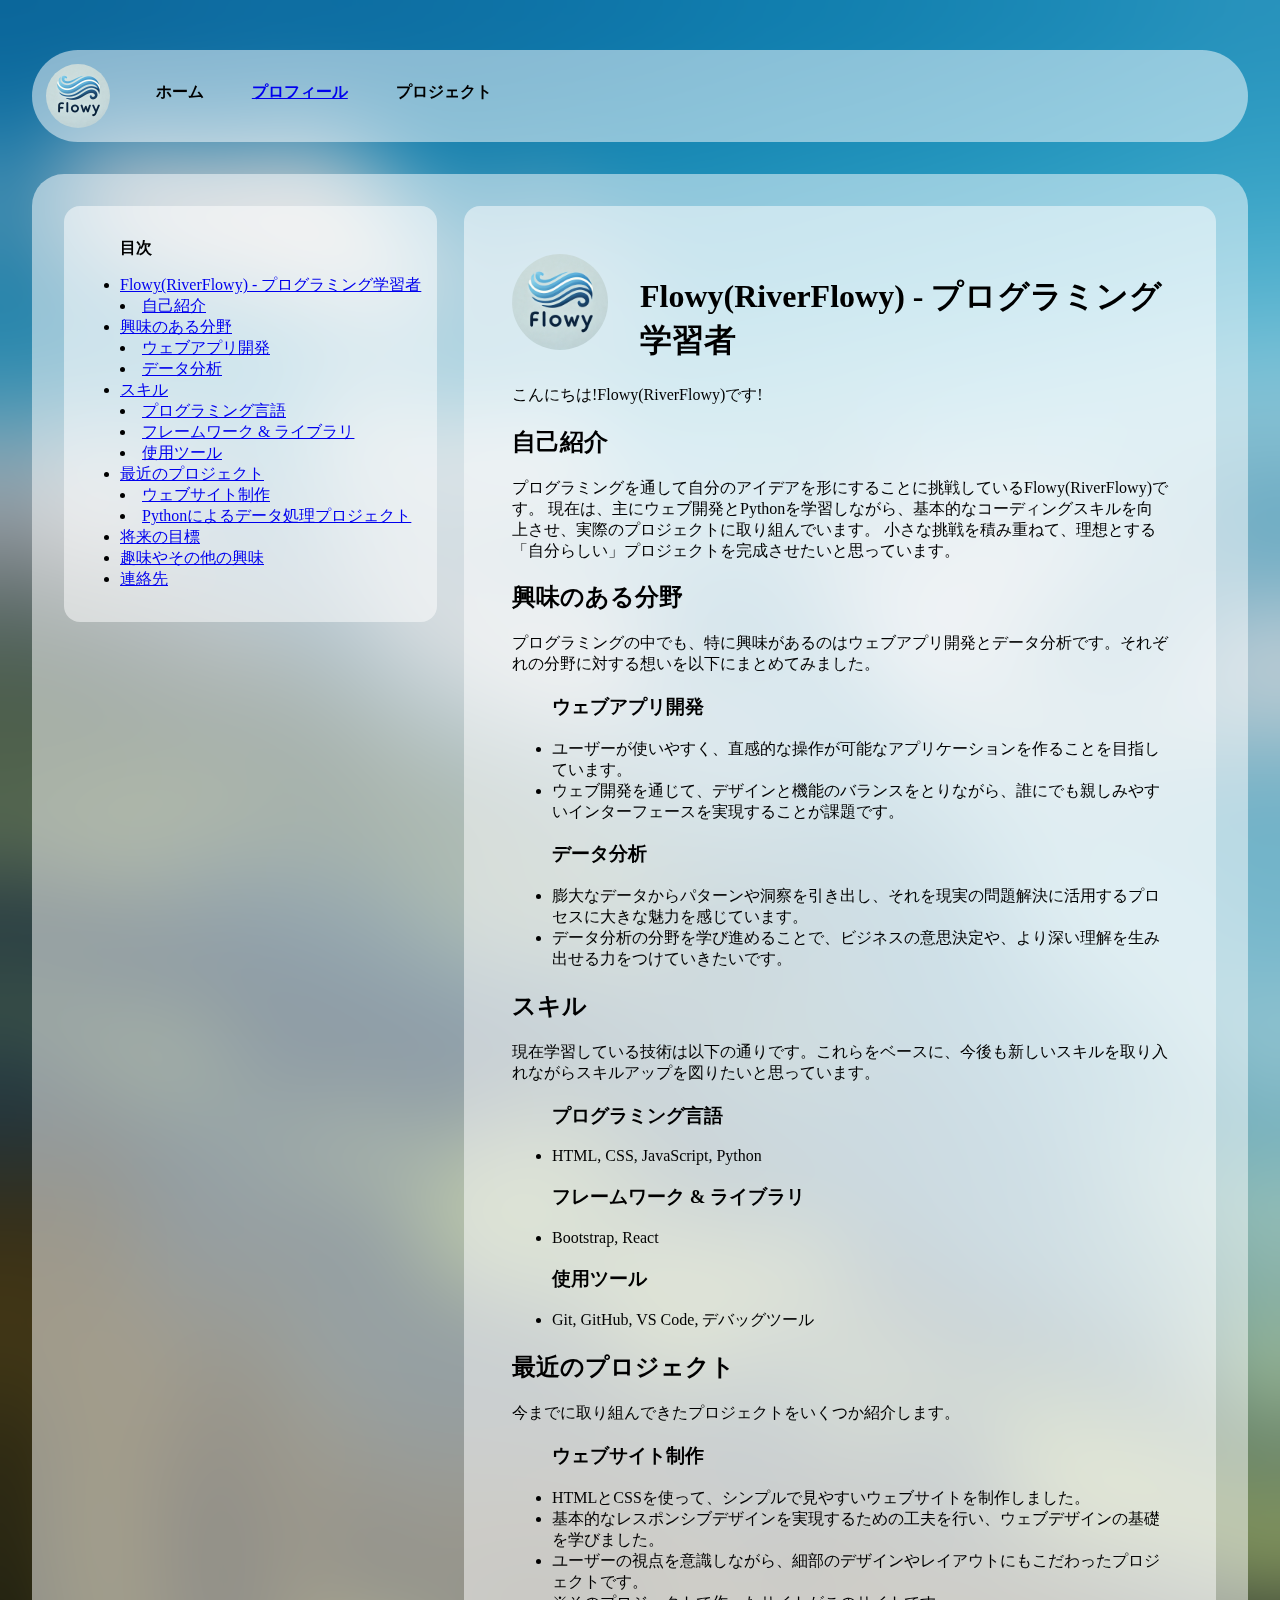
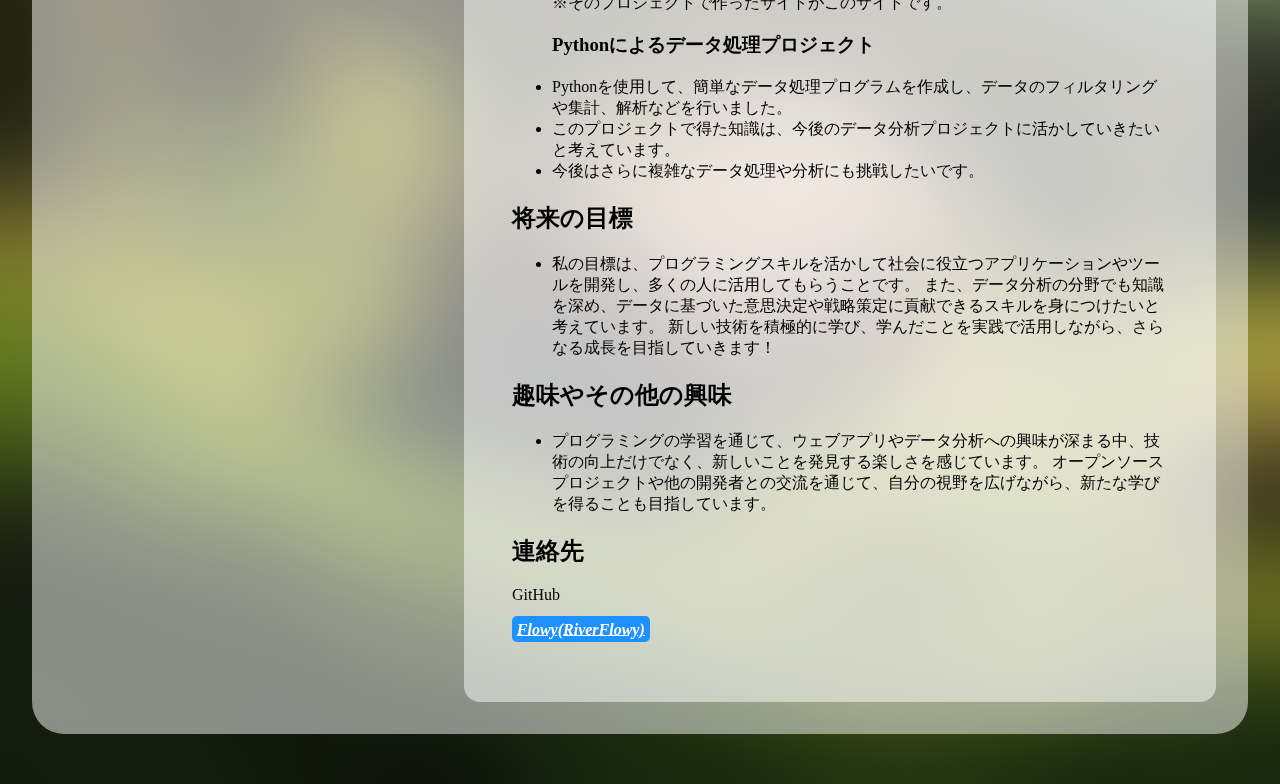
<file: index.html>
<doctype html>
    <html lang="ja">
        <head>
            <title>Flowy profile</title>
            <meta charset="UTF-8">
            <meta name="discription" content="RiverFlowyのプロフィールサイトです。">
            <meta name="author" content="Flowy(RiverFlowy)">
            <meta name="keywords" content="Flowy's profile,River Flowy">
            <base href="https://riverflowy.github.io/profile/">
            <link rel="icon" href="logo.png" sizes="16x16" type="image/png">
            <link rel="stylesheet" href="lighttheme_style.css">
            <script src="script.js"></script>
        </head>
        <body>
            <br>
            <div class="menubar">
                <img id="img1" src="logo.png" alt="Flowy Logo" style="max-width: 4em; height: 4em;">
                <p class="p1">ホーム</p>
                <p class="p1"><a href="https://riverflowy.github.io/profile/index.html">プロフィール</a></p>
                <p class="p1">プロジェクト</p>
            </div>
            <article id="article">
                <nav id="nav">
                    <ul>
                        <p><strong>目次</strong></p>
                        <li style="list-style-position: outside;"><a href="#h1-1">Flowy(RiverFlowy) - プログラミング学習者</a></li>
                        <li style="list-style-position: inside ;"><a href="#h2-1">自己紹介</a></li>
                        <li style="list-style-position: outside;"><a href="#h2-2">興味のある分野</a></li>
                        <li style="list-style-position: inside ;"><a href="#h3-1">ウェブアプリ開発</a></li>
                        <li style="list-style-position: inside ;"><a href="#h3-2">データ分析</a></li>
                        <li style="list-style-position: outside;"><a href="#h2-3">スキル</a></li>
                        <li style="list-style-position: inside ;"><a href="#h3-3">プログラミング言語</a></li>
                        <li style="list-style-position: inside ;"><a href="#h3-4">フレームワーク & ライブラリ</a></li>
                        <li style="list-style-position: inside ;"><a href="#h3-5">使用ツール</a></li>
                        <li style="list-style-position: outside;"><a href="#h2-4">最近のプロジェクト</a></li>
                        <li style="list-style-position: inside ;"><a href="#h3-6">ウェブサイト制作</a></li>
                        <li style="list-style-position: inside ;"><a href="#h3-7">Pythonによるデータ処理プロジェクト</a></li>
                        <li style="list-style-position: outside;"><a href="#h2-5">将来の目標</a></li>
                        <li style="list-style-position: outside;"><a href="#h2-6">趣味やその他の興味</a></li>
                        <li style="list-style-position: outside;"><a href="#h2-7">連絡先</a></li>
                    </ul>
                </nav>
                <main id="main">
                    <img src="logo.png" alt="Flowy Logo" style="max-width: 6em; height: 6em; float: left;margin-right: 2em;border-radius: 50%">
                    <header><h1 id="h1-1">Flowy(RiverFlowy) - プログラミング学習者</h1></header>
                    <p>こんにちは!Flowy(RiverFlowy)です!</p>
                    <h2 id="h2-1">自己紹介</h2>
                    <p>
                    プログラミングを通して自分のアイデアを形にすることに挑戦しているFlowy(RiverFlowy)です。
                    現在は、主にウェブ開発とPythonを学習しながら、基本的なコーディングスキルを向上させ、実際のプロジェクトに取り組んでいます。
                    小さな挑戦を積み重ねて、理想とする「自分らしい」プロジェクトを完成させたいと思っています。
                    </p>
                    <h2 id="h2-2">興味のある分野</h2>
                    <p>プログラミングの中でも、特に興味があるのはウェブアプリ開発とデータ分析です。それぞれの分野に対する想いを以下にまとめてみました。</p>
                    <ul>
                    <h3 id="h3-1">ウェブアプリ開発</h3>
                    <li>ユーザーが使いやすく、直感的な操作が可能なアプリケーションを作ることを目指しています。
                    <li>ウェブ開発を通じて、デザインと機能のバランスをとりながら、誰にでも親しみやすいインターフェースを実現することが課題です。
                    <h3 id="h3-2">データ分析</h3>
                    <li>膨大なデータからパターンや洞察を引き出し、それを現実の問題解決に活用するプロセスに大きな魅力を感じています。
                    <li>データ分析の分野を学び進めることで、ビジネスの意思決定や、より深い理解を生み出せる力をつけていきたいです。
                    </ul>
                    <h2 id="h2-3">スキル</h2>
                    <p>現在学習している技術は以下の通りです。これらをベースに、今後も新しいスキルを取り入れながらスキルアップを図りたいと思っています。</p>
                    <ul>
                    <h3 id="h3-3">プログラミング言語</h3>
                    <li>HTML, CSS, JavaScript, Python
                    <h3 id="h3-4">フレームワーク & ライブラリ</h3>
                    <li>Bootstrap, React
                    <h3 id="h3-5">使用ツール</h3>
                    <li>Git, GitHub, VS Code, デバッグツール
                    </ul>
                    <h2 id="h2-4">最近のプロジェクト</h2>
                    今までに取り組んできたプロジェクトをいくつか紹介します。
                     <ul>
                    <h3 id="h3-6">ウェブサイト制作</h3>
                    <p>
                        <li>HTMLとCSSを使って、シンプルで見やすいウェブサイトを制作しました。
                        <li>基本的なレスポンシブデザインを実現するための工夫を行い、ウェブデザインの基礎を学びました。
                        <li>ユーザーの視点を意識しながら、細部のデザインやレイアウトにもこだわったプロジェクトです。<br>
                        ※そのプロジェクトで作ったサイトがこのサイトです。
                    </p>
                    <h3 id="h3-7">Pythonによるデータ処理プロジェクト</h3>
                    <p>
                        <li>Pythonを使用して、簡単なデータ処理プログラムを作成し、データのフィルタリングや集計、解析などを行いました。
                        <li>このプロジェクトで得た知識は、今後のデータ分析プロジェクトに活かしていきたいと考えています。
                        <li>今後はさらに複雑なデータ処理や分析にも挑戦したいです。
                    </p>
                    </ul>
                    <h2 id="h2-5">将来の目標</h2>
                    <ul>
                    <li>私の目標は、プログラミングスキルを活かして社会に役立つアプリケーションやツールを開発し、多くの人に活用してもらうことです。
                        また、データ分析の分野でも知識を深め、データに基づいた意思決定や戦略策定に貢献できるスキルを身につけたいと考えています。
                        新しい技術を積極的に学び、学んだことを実践で活用しながら、さらなる成長を目指していきます！
                    </ul>
                    <h2 id="h2-6">趣味やその他の興味</h2>
                    <ul>
                    <li>プログラミングの学習を通じて、ウェブアプリやデータ分析への興味が深まる中、技術の向上だけでなく、新しいことを発見する楽しさを感じています。
                        オープンソースプロジェクトや他の開発者との交流を通じて、自分の視野を広げながら、新たな学びを得ることも目指しています。
                    </ul>
                    <h2 id="h2-7">連絡先</h2>
                    <p>GitHub<address><a href="https://github.com/RiverFlowy/" id="a"><strong>Flowy(RiverFlowy)</strong></a></p>
                </main>
            </article>
            <br>
            </body>
            <style>
            body {
                margin: 0;
                font-family: 'Yu Gothic',serif;
                font-size: medium;
                font-weight: normal;
                color: black;
                background-color: white;
                background-image: url(lighttheme.png);
                background-size:cover;
                backdrop-filter: blur(50px);
            }

            .p1 {
                font: 4em;
                font-weight: bolder;
                padding: 0.5em;
                text-align: center;
                text-indent: 2em;
                float: left
            }
            #img1 {
                text-indent: 1em;
                margin: 0.37em;
                float: left;
                border-radius: 50%
            }

            #a {
                margin: 0;
                padding: 0.3em;
                color: white;
                background-color: dodgerblue;
                border-radius: 5px;
            }
            .menubar {
                margin: 2em;
                padding: 0.5em;
                cursor: pointer;
                display: block;
                color: black;
                background-color: hsla(0, 0%, 100%, 0.5);
                overflow: hidden;
                border-radius: 10em;
            }
            #article {
                margin: 2em;
                padding: 1em;
                background-color: hsla(0, 0%, 100%, 0.5);
                border-radius: 2em;
            }
            #main {
                margin: 1em;
                margin-left: 26em;
                padding: 3em;
                background-color: hsla(0, 0%, 100%, 0.5);
                border-radius: 1em;
            }
            #nav {
                position: sticky;
                top: 12.9em;
                left: 4em;
                margin: 1em;
                padding: 1em;
                background-color: hsla(0, 0%, 100%, 0.5);
                border-radius: 1em;
                float: left;
                clear: left;
            }
            </style>
    </html>
    <!--- あくまで、プログラミング学習用のために作られたサイトです。--->
</file>
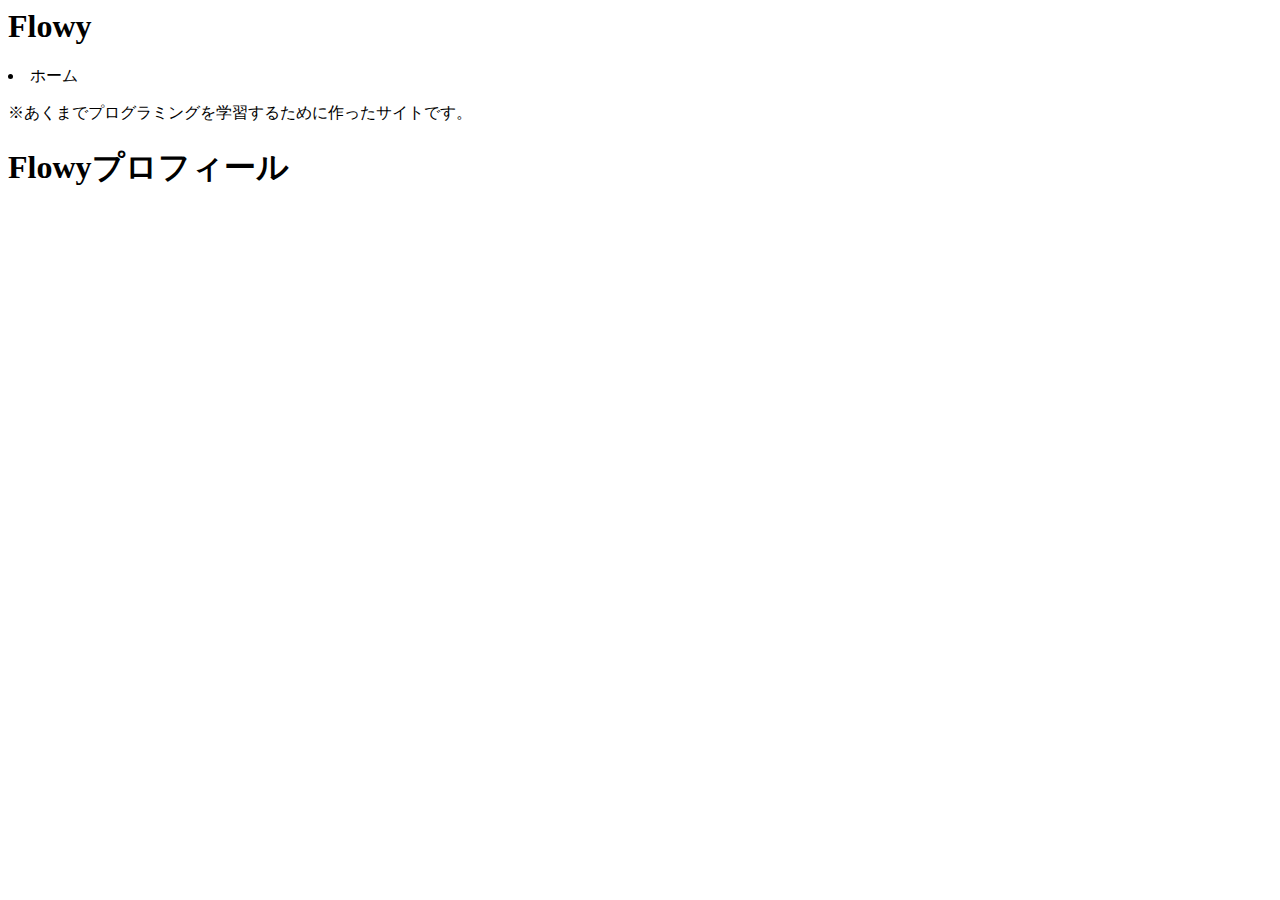
<file: Docs/index.html>
<doctype html>
    <html lang="ja">
        <head>
            <title>Flowy profile</title>
            <meta charset="UTF-8">
            <meta name="discription" content="RiverFlowyのプロフィールサイトです。">
            <meta name="author" content="Flow(RiverFlowy)">
            <meta name="keywords" content="Flowy's profile,River Flowy">
            <base href="https://riverflowy.github.io/profile/index.html">
        </head>
        <body>
            <header>
                <h1>Flowy</h1>
                <nav>
                    <li>ホーム</li>
                </nav>
                <p>※あくまでプログラミングを学習するために作ったサイトです。</p>
            </header>
            <article>
            <h1>Flowyプロフィール</h1>
            </article>
            <aside>

            </aside>
        </body>
    </html>
    <!--- あくまで、プログラミング学習用のために作られたサイトです。　--->
</file>
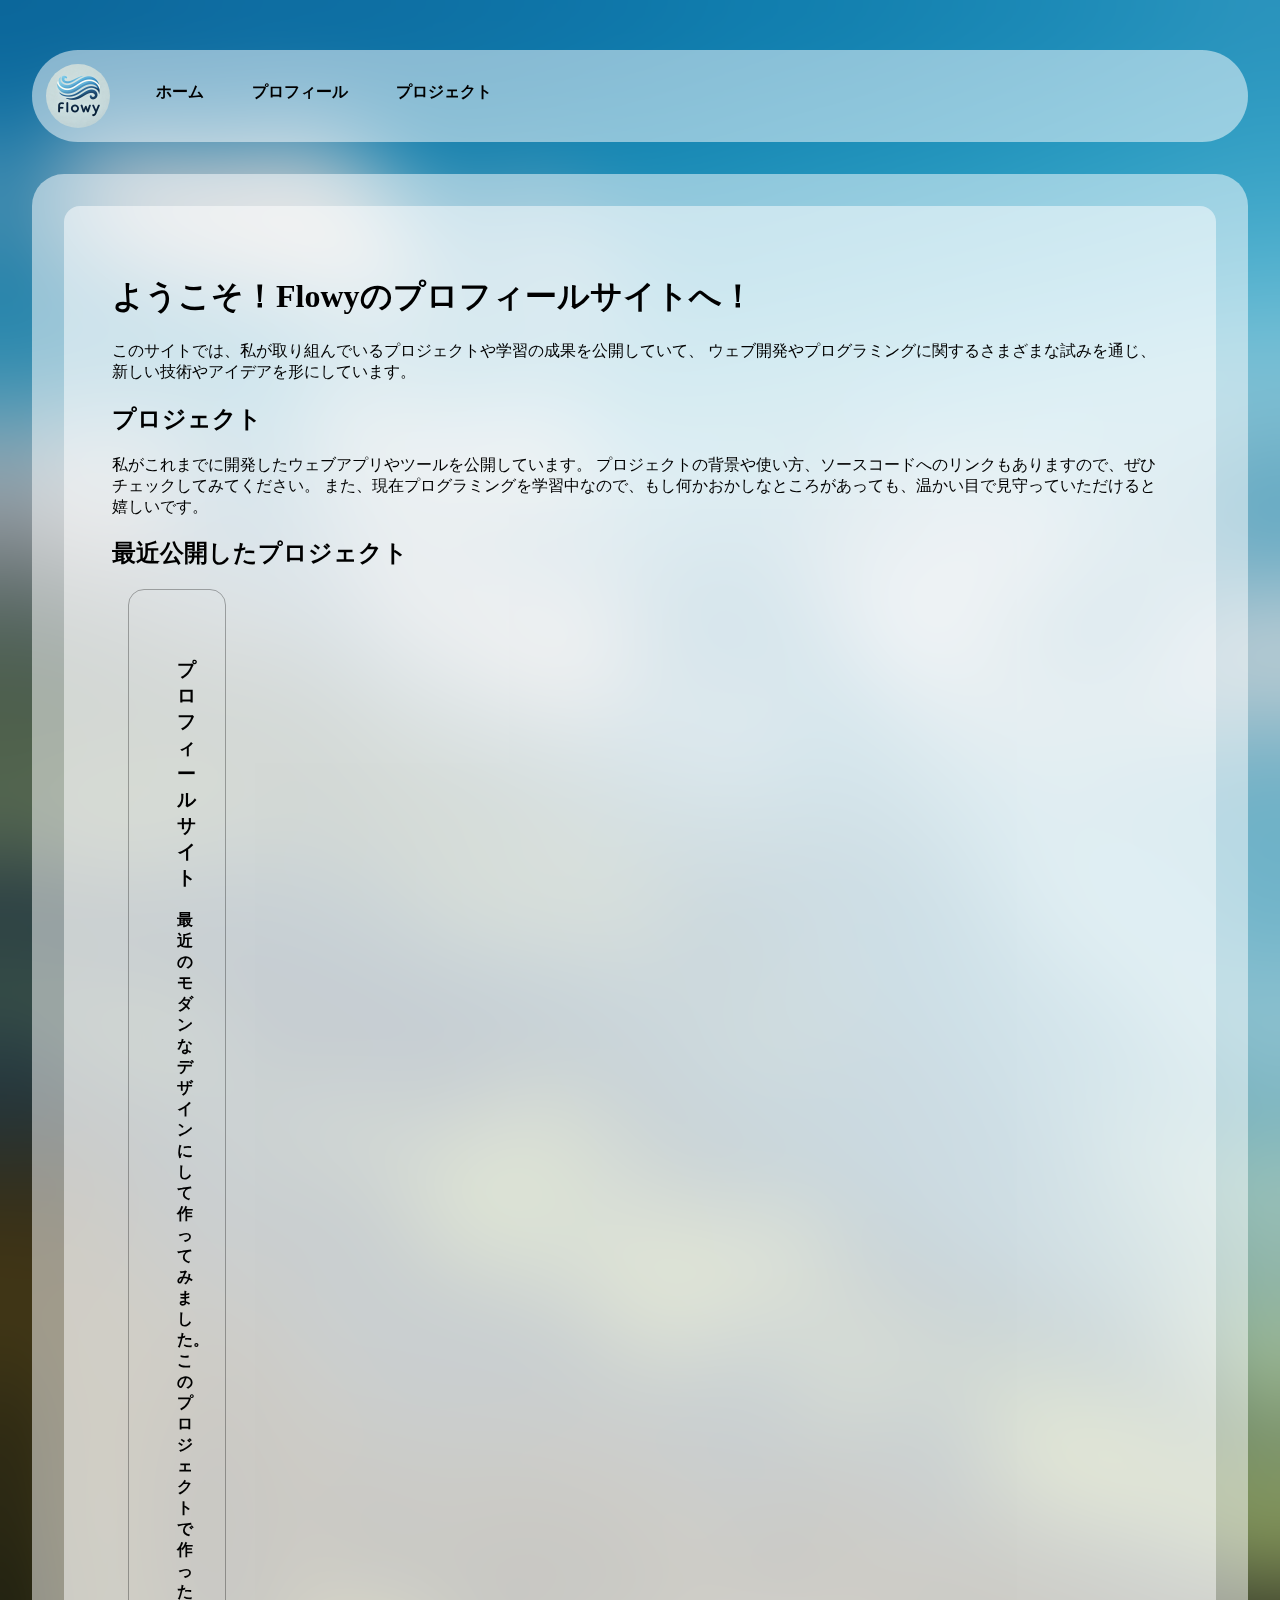
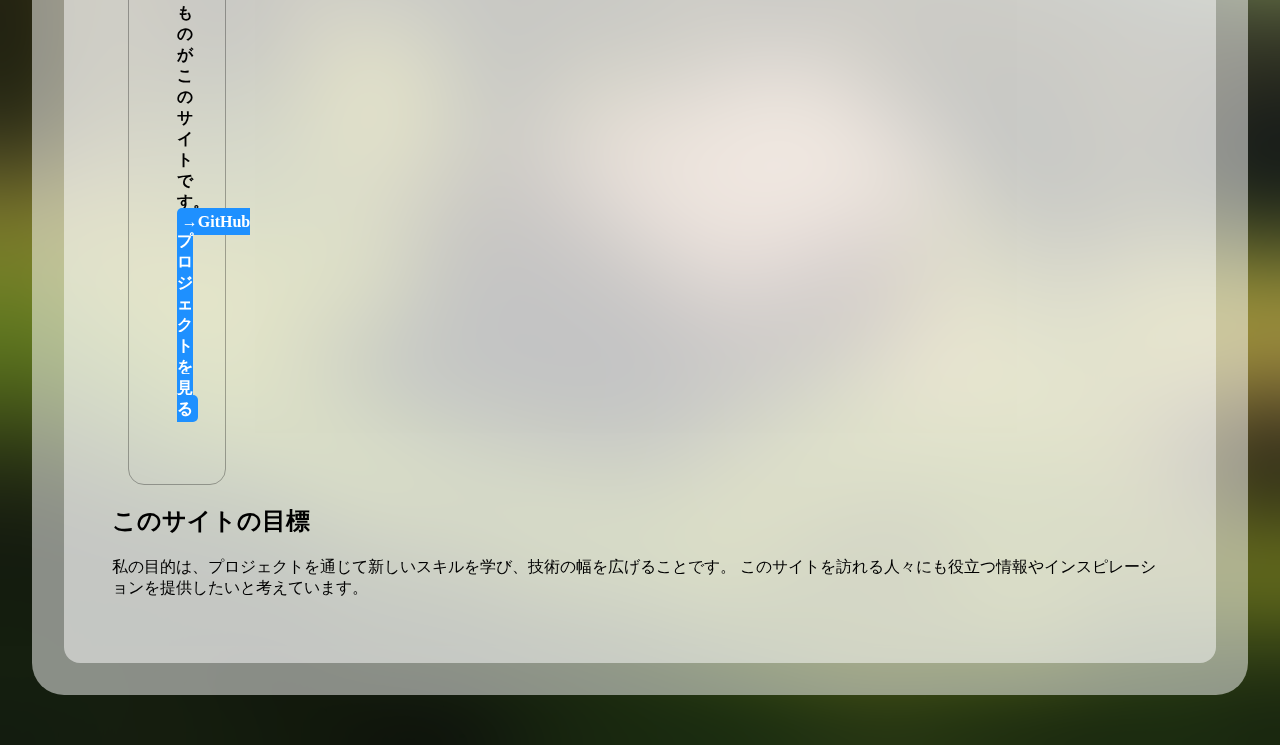
<file: home.html>
<DOCTYPE html>
    <html lang="ja">
        <head>
            <title>Flowy profile</title>
            <meta charset="UTF-8">
            <meta name="discription" content="RiverFlowyのプロフィールサイトです。">
            <meta name="author" content="Flowy(RiverFlowy)">
            <meta name="keywords" content="Flowy's profile,River Flowy">
            <base href="https://riverflowy.github.io/profile/home.html">
            <link rel="icon" href="logo.png" sizes="16x16" type="image/png">
            <link rel="stylesheet" href="lighttheme_style.css">
            <!-- <script src="script.js"> -->
        </head>
        <body>
            <br>
            <div class="menubar">
                <img id="img1" src="logo.png" alt="Flowy Logo" style="max-width: 4em; height: 4em;">
                <p class="p1"><a href="home.html">ホーム</a></p>
                <p class="p1"><a href="profile.html">プロフィール</a></p>
                <p class="p1"><a href="project.html">プロジェクト</a></p>
            </div>
            <article id="article">
                <main id="main">
                    <header><h1>ようこそ！Flowyのプロフィールサイトへ！</h1></header>
                    <p>
                        このサイトでは、私が取り組んでいるプロジェクトや学習の成果を公開していて、
                        ウェブ開発やプログラミングに関するさまざまな試みを通じ、新しい技術やアイデアを形にしています。
                    </p>
                    <h2>プロジェクト</h2>
                    <p>
                        私がこれまでに開発したウェブアプリやツールを公開しています。
                        プロジェクトの背景や使い方、ソースコードへのリンクもありますので、ぜひチェックしてみてください。
                        また、現在プログラミングを学習中なので、もし何かおかしなところがあっても、温かい目で見守っていただけると嬉しいです。
                    </p>
                    <h2>最近公開したプロジェクト</h2>
                    <div id="div1">
                    <h3>プロフィールサイト</h3>
                    <p>
                        <strong>
                            最近のモダンなデザインにして作ってみました。
                            <br>このプロジェクトで作ったものがこのサイトです。
                            <br><a id="a1" href="https://github.com/RiverFlowy/profile/">→GitHubプロジェクトを見る</a>
                        </strong>
                    </p>
                    </div>
                    <h2>このサイトの目標</h2>
                    <p>
                        私の目的は、プロジェクトを通じて新しいスキルを学び、技術の幅を広げることです。
                        このサイトを訪れる人々にも役立つ情報やインスピレーションを提供したいと考えています。
                    </p>
                </main>
            </article>
            <br>
            </body>
            <style>
            body {
                margin: 0;
                font-family: 'Yu Gothic',serif;
                font-size: medium;
                font-weight: normal;
                color: black;
                background-color: white;
                background-image: url(lighttheme.png);
                background-size:cover;
                backdrop-filter: blur(50px);
            }

            .p1 {
                font: 4em;
                font-weight: bolder;
                padding: 0.5em;
                text-align: center;
                text-indent: 2em;
                float: left
            }
            #img1 {
                text-indent: 1em;
                margin: 0.37em;
                float: left;
                border-radius: 50%
            }

            #a1 {
                margin: 0;
                padding: 0.3em;
                color: white;
                background-color: dodgerblue;
                border-radius: 5px;
            }
            .menubar {
                margin: 2em;
                padding: 0.5em;
                display: block;
                color: black;
                background-color: hsla(0, 0%, 100%, 0.5);
                overflow: hidden;
                border-radius: 10em;
            }
            #article {
                margin: 2em;
                padding: 1em;
                background-color: hsla(0, 0%, 100%, 0.5);
                border-radius: 2em;
            }
            #main {
                margin: 1em;
                padding: 3em;
                background-color: hsla(0, 0%, 100%, 0.5);
                border-radius: 1em;
            }
            #div1 {
                margin: 1em;
                margin-right: 80em;
                padding: 3em;
                border-radius: 1em;
                border-style: solid;
                border-width: 0.1em;
                border-color: rgba(0, 0, 0, 0.3);
            }
            a {
                color: black;
                text-decoration: none;
            }
            a:hover {
                text-decoration: underline;
            }
            </style>
    </html>
    <!--- あくまで、プログラミング学習用のために作られたサイトです。--->
</file>
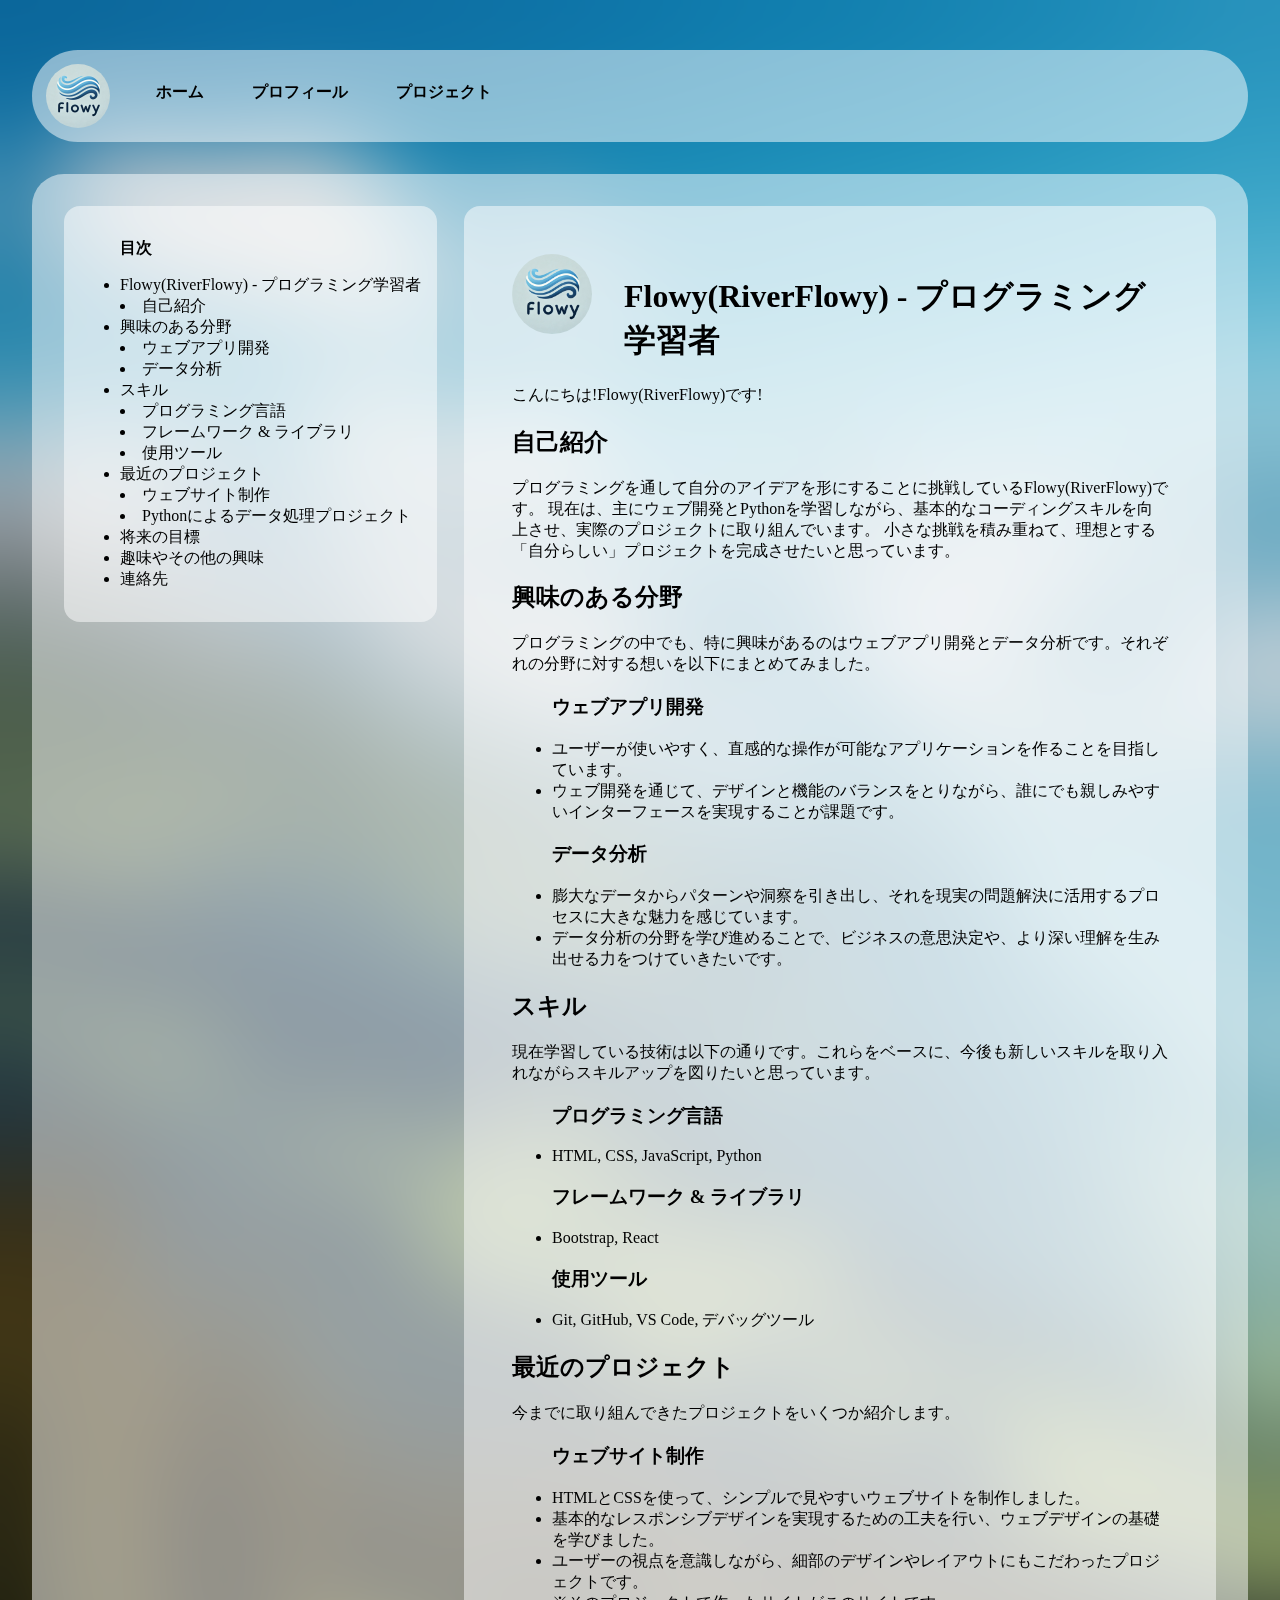
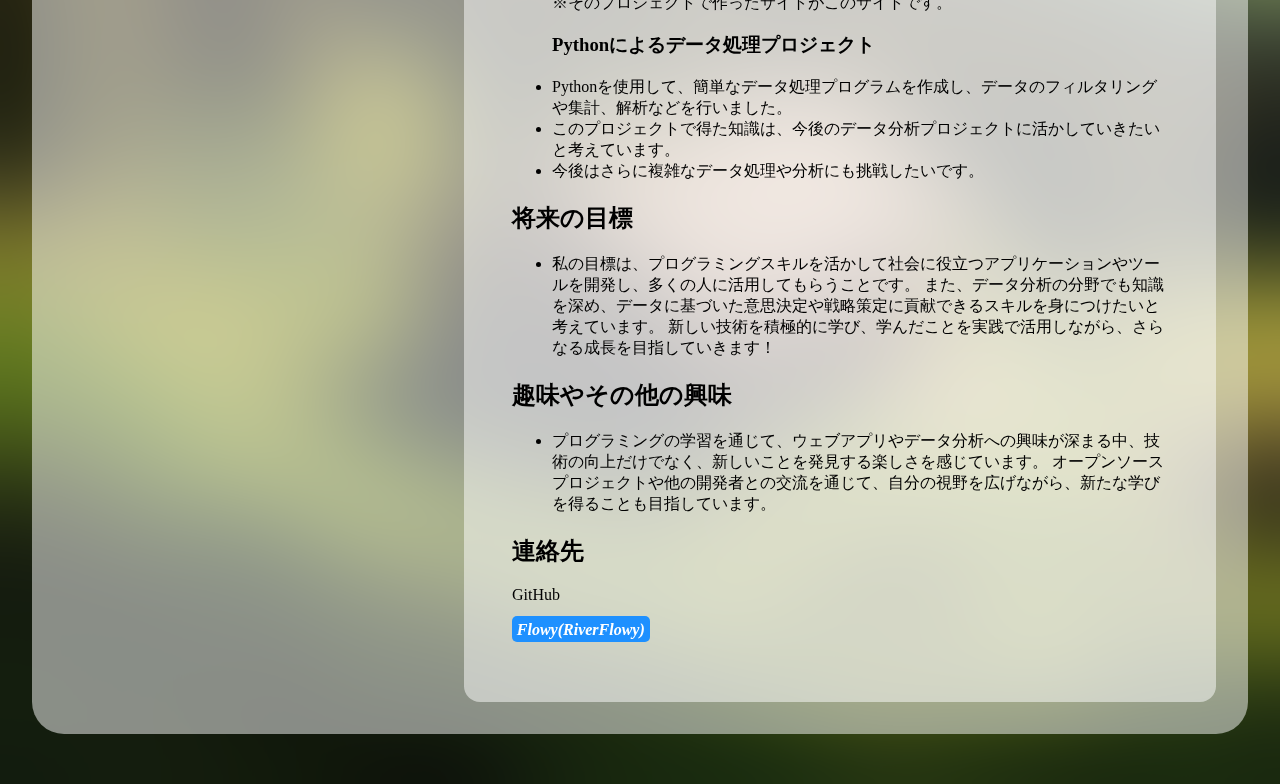
<file: profile.html>
<doctype html>
    <html lang="ja">
        <head>
            <title>Flowy profile</title>
            <meta charset="UTF-8">
            <meta name="discription" content="RiverFlowyのプロフィールサイトです。">
            <meta name="author" content="Flowy(RiverFlowy)">
            <meta name="keywords" content="Flowy's profile,River Flowy">
            <base href="https://riverflowy.github.io/profile/profile.html">
            <link rel="icon" href="logo.png" sizes="16x16" type="image/png">
            <link rel="stylesheet" href="lighttheme_style.css">
            <!--<script src="script.js">-->
        </head>
        <body>
            <br>
            <div class="menubar">
                <img id="img1" src="logo.png" alt="Flowy Logo" style="max-width: 4em; height: 4em;">
                <p class="p1"><a href="home.html">ホーム</a></p>
                <p class="p1"><a href="profile.html">プロフィール</a></p>
                <p class="p1"><a href="project.html">プロジェクト</a></p>
            </div>
            <article id="article">
                <nav id="nav">
                    <ul>
                        <p><strong>目次</strong></p>
                        <li style="list-style-position: outside;"><a href="#h1-1">Flowy(RiverFlowy) - プログラミング学習者</a></li>
                        <li style="list-style-position: inside ;"><a href="#h2-1">自己紹介</a></li>
                        <li style="list-style-position: outside;"><a href="#h2-2">興味のある分野</a></li>
                        <li style="list-style-position: inside ;"><a href="#h3-1">ウェブアプリ開発</a></li>
                        <li style="list-style-position: inside ;"><a href="#h3-2">データ分析</a></li>
                        <li style="list-style-position: outside;"><a href="#h2-3">スキル</a></li>
                        <li style="list-style-position: inside ;"><a href="#h3-3">プログラミング言語</a></li>
                        <li style="list-style-position: inside ;"><a href="#h3-4">フレームワーク & ライブラリ</a></li>
                        <li style="list-style-position: inside ;"><a href="#h3-5">使用ツール</a></li>
                        <li style="list-style-position: outside;"><a href="#h2-4">最近のプロジェクト</a></li>
                        <li style="list-style-position: inside ;"><a href="#h3-6">ウェブサイト制作</a></li>
                        <li style="list-style-position: inside ;"><a href="#h3-7">Pythonによるデータ処理プロジェクト</a></li>
                        <li style="list-style-position: outside;"><a href="#h2-5">将来の目標</a></li>
                        <li style="list-style-position: outside;"><a href="#h2-6">趣味やその他の興味</a></li>
                        <li style="list-style-position: outside;"><a href="#h2-7">連絡先</a></li>
                    </ul>
                </nav>
                <main id="main">
                    <img src="logo.png" alt="Flowy Logo" style="max-width: 5em; height: 5em; float: left;margin-right: 2em;border-radius: 50%">
                    <header><h1 id="h1-1">Flowy(RiverFlowy) - プログラミング学習者</h1></header>
                    <p>こんにちは!Flowy(RiverFlowy)です!</p>
                    <h2 id="h2-1">自己紹介</h2>
                    <p>
                    プログラミングを通して自分のアイデアを形にすることに挑戦しているFlowy(RiverFlowy)です。
                    現在は、主にウェブ開発とPythonを学習しながら、基本的なコーディングスキルを向上させ、実際のプロジェクトに取り組んでいます。
                    小さな挑戦を積み重ねて、理想とする「自分らしい」プロジェクトを完成させたいと思っています。
                    </p>
                    <h2 id="h2-2">興味のある分野</h2>
                    <p>プログラミングの中でも、特に興味があるのはウェブアプリ開発とデータ分析です。それぞれの分野に対する想いを以下にまとめてみました。</p>
                    <ul>
                    <h3 id="h3-1">ウェブアプリ開発</h3>
                    <li>ユーザーが使いやすく、直感的な操作が可能なアプリケーションを作ることを目指しています。
                    <li>ウェブ開発を通じて、デザインと機能のバランスをとりながら、誰にでも親しみやすいインターフェースを実現することが課題です。
                    <h3 id="h3-2">データ分析</h3>
                    <li>膨大なデータからパターンや洞察を引き出し、それを現実の問題解決に活用するプロセスに大きな魅力を感じています。
                    <li>データ分析の分野を学び進めることで、ビジネスの意思決定や、より深い理解を生み出せる力をつけていきたいです。
                    </ul>
                    <h2 id="h2-3">スキル</h2>
                    <p>現在学習している技術は以下の通りです。これらをベースに、今後も新しいスキルを取り入れながらスキルアップを図りたいと思っています。</p>
                    <ul>
                    <h3 id="h3-3">プログラミング言語</h3>
                    <li>HTML, CSS, JavaScript, Python
                    <h3 id="h3-4">フレームワーク & ライブラリ</h3>
                    <li>Bootstrap, React
                    <h3 id="h3-5">使用ツール</h3>
                    <li>Git, GitHub, VS Code, デバッグツール
                    </ul>
                    <h2 id="h2-4">最近のプロジェクト</h2>
                    今までに取り組んできたプロジェクトをいくつか紹介します。
                     <ul>
                    <h3 id="h3-6">ウェブサイト制作</h3>
                    <p>
                        <li>HTMLとCSSを使って、シンプルで見やすいウェブサイトを制作しました。
                        <li>基本的なレスポンシブデザインを実現するための工夫を行い、ウェブデザインの基礎を学びました。
                        <li>ユーザーの視点を意識しながら、細部のデザインやレイアウトにもこだわったプロジェクトです。<br>
                        ※そのプロジェクトで作ったサイトがこのサイトです。
                    </p>
                    <h3 id="h3-7">Pythonによるデータ処理プロジェクト</h3>
                    <p>
                        <li>Pythonを使用して、簡単なデータ処理プログラムを作成し、データのフィルタリングや集計、解析などを行いました。
                        <li>このプロジェクトで得た知識は、今後のデータ分析プロジェクトに活かしていきたいと考えています。
                        <li>今後はさらに複雑なデータ処理や分析にも挑戦したいです。
                    </p>
                    </ul>
                    <h2 id="h2-5">将来の目標</h2>
                    <ul>
                    <li>私の目標は、プログラミングスキルを活かして社会に役立つアプリケーションやツールを開発し、多くの人に活用してもらうことです。
                        また、データ分析の分野でも知識を深め、データに基づいた意思決定や戦略策定に貢献できるスキルを身につけたいと考えています。
                        新しい技術を積極的に学び、学んだことを実践で活用しながら、さらなる成長を目指していきます！
                    </ul>
                    <h2 id="h2-6">趣味やその他の興味</h2>
                    <ul>
                    <li>プログラミングの学習を通じて、ウェブアプリやデータ分析への興味が深まる中、技術の向上だけでなく、新しいことを発見する楽しさを感じています。
                        オープンソースプロジェクトや他の開発者との交流を通じて、自分の視野を広げながら、新たな学びを得ることも目指しています。
                    </ul>
                    <h2 id="h2-7">連絡先</h2>
                    <p>GitHub<address><a href="https://github.com/RiverFlowy/" id="a"><strong>Flowy(RiverFlowy)</strong></a></p>
                </main>
            </article>
            <br>
            </body>
            <style>
            body {
                margin: 0;
                font-family: 'Yu Gothic',serif;
                font-size: medium;
                font-weight: normal;
                color: black;
                background-color: white;
                background-image: url(lighttheme.png);
                background-size:cover;
                backdrop-filter: blur(50px);
            }

            .p1 {
                font: 4em;
                font-weight: bolder;
                padding: 0.5em;
                text-align: center;
                text-indent: 2em;
                float: left
            }
            #img1 {
                text-indent: 1em;
                margin: 0.37em;
                float: left;
                border-radius: 50%
            }

            #a {
                margin: 0;
                padding: 0.3em;
                color: white;
                background-color: dodgerblue;
                border-radius: 5px;
            }
            .menubar {
                margin: 2em;
                padding: 0.5em;
                cursor: pointer;
                display: block;
                color: black;
                background-color: hsla(0, 0%, 100%, 0.5);
                overflow: hidden;
                border-radius: 10em;
            }
            #article {
                margin: 2em;
                padding: 1em;
                background-color: hsla(0, 0%, 100%, 0.5);
                border-radius: 2em;
            }
            #main {
                margin: 1em;
                margin-left: 26em;
                padding: 3em;
                background-color: hsla(0, 0%, 100%, 0.5);
                border-radius: 1em;
            }
            #nav {
                position: sticky;
                top: 12.9em;
                left: 4em;
                margin: 1em;
                padding: 1em;
                background-color: hsla(0, 0%, 100%, 0.5);
                border-radius: 1em;
                float: left;
                clear: left;
            }
            a {
                color: black;
                text-decoration: none;
            }
            a:hover {
                text-decoration: underline;
            }
            </style>
    </html>
    <!--- あくまで、プログラミング学習用のために作られたサイトです。--->
</file>
<file: lighttheme_style.css>
body {
    margin: 0;
    color: black;
    background-color: white;
    background-image: url(lighttheme.png);
    background-size: cover;
    backdrop-filter: blur(5px);
}
.p1 {
    font: 4em;
    padding: 0.5em;
    text-align: center;
    text-indent: 2em;
    float: left
}
#img1 {
    text-indent: 1em;
    margin: 0.37em;
    float: left;
    border-radius: 50%
}
.menubar {
    margin: 2em;
    padding: 0.5em;
    color: black;
    background-color: hsla(0, 0%, 100%, 0.5);
    overflow: hidden;
    border-radius: 10em;
}
</file>
